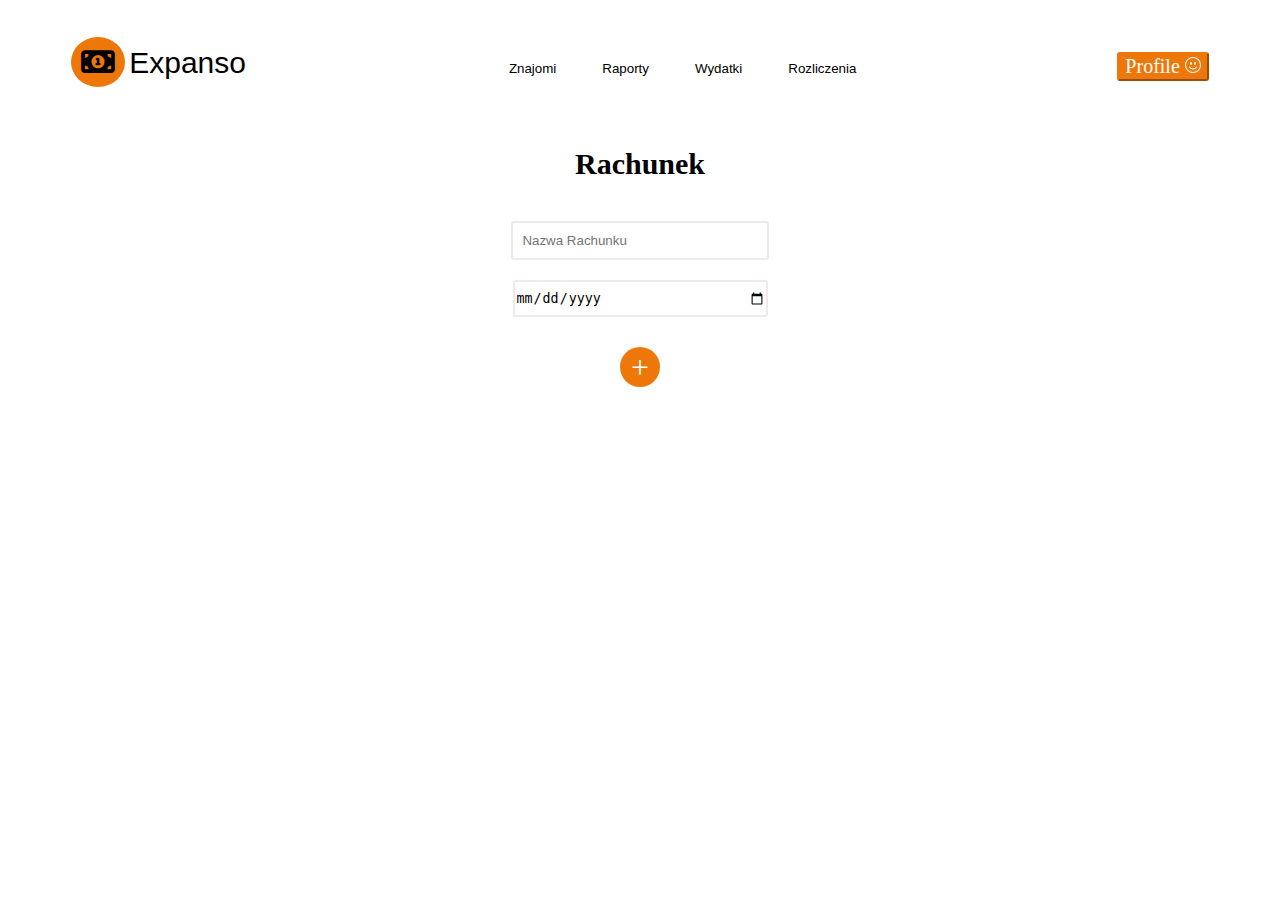
<file: Add Exapnse Recipe/index.html>
<!DOCTYPE html>
<!--[if lt IE 7]>      <html class="no-js lt-ie9 lt-ie8 lt-ie7"> <![endif]-->
<!--[if IE 7]>         <html class="no-js lt-ie9 lt-ie8"> <![endif]-->
<!--[if IE 8]>         <html class="no-js lt-ie9"> <![endif]-->
<!--[if gt IE 8]>      <html class="no-js"> <!--<![endif]-->
<html>

<head>
    <meta charset="utf-8">
    <meta http-equiv="X-UA-Compatible" content="IE=edge">
    <title></title>
    <meta name="description" content="">
    <meta name="viewport" content="width=device-width, initial-scale=1">
    <link rel="stylesheet" href="style.css">
    <link rel="stylesheet" href="https://cdnjs.cloudflare.com/ajax/libs/font-awesome/6.1.1/css/all.min.css">
</head>

<body>
    <!--[if lt IE 7]>
            <p class="browsehappy">You are using an <strong>outdated</strong> browser. Please <a href="#">upgrade your browser</a> to improve your experience.</p>
        <![endif]-->

    <script src="" async defer></script>
    <header>
        <div class="container1">
            <div>
                <i class="fa-solid fa-money-bill-1 icon"></i>
                <a class="brand-name">Expanso</a>
            </div>
            <div>
                <button type="button" class=" button">Znajomi</button>
                <button type="button" class="button">Raporty</button>
                <button type="button" class="button">Wydatki</button>
                <button type="button" class="button">Rozliczenia</button>

            </div>
            <div>
                <button type="button" class="profile">Profile <svg xmlns="http://www.w3.org/2000/svg" width="16"
                        height="16" fill="currentColor" class="bi bi-emoji-smile" viewBox="0 0 16 16">
                        <path d="M8 15A7 7 0 1 1 8 1a7 7 0 0 1 0 14zm0 1A8 8 0 1 0 8 0a8 8 0 0 0 0 16z" />
                        <path
                            d="M4.285 9.567a.5.5 0 0 1 .683.183A3.498 3.498 0 0 0 8 11.5a3.498 3.498 0 0 0 3.032-1.75.5.5 0 1 1 .866.5A4.498 4.498 0 0 1 8 12.5a4.498 4.498 0 0 1-3.898-2.25.5.5 0 0 1 .183-.683zM7 6.5C7 7.328 6.552 8 6 8s-1-.672-1-1.5S5.448 5 6 5s1 .672 1 1.5zm4 0c0 .828-.448 1.5-1 1.5s-1-.672-1-1.5S9.448 5 10 5s1 .672 1 1.5z" />
                    </svg></button>
            </div>
        </div>
    </header>
    <div class="container">
        <h1 class="title">Rachunek</h1>
        <div>
            <div class="inputs">
                <input type="text" name="name" class="input-position" placeholder="  Nazwa Rachunku"
                    style="height:33px; width:250px">
            </div>
            <input type="date" name="name" class="input-position" placeholder="  Data" style="height:33px; width:250px">
        </div>
        <div>
            <a href="#" class="round-button">+</a>
        </div>
    </div>
</body>

</html>
</file>
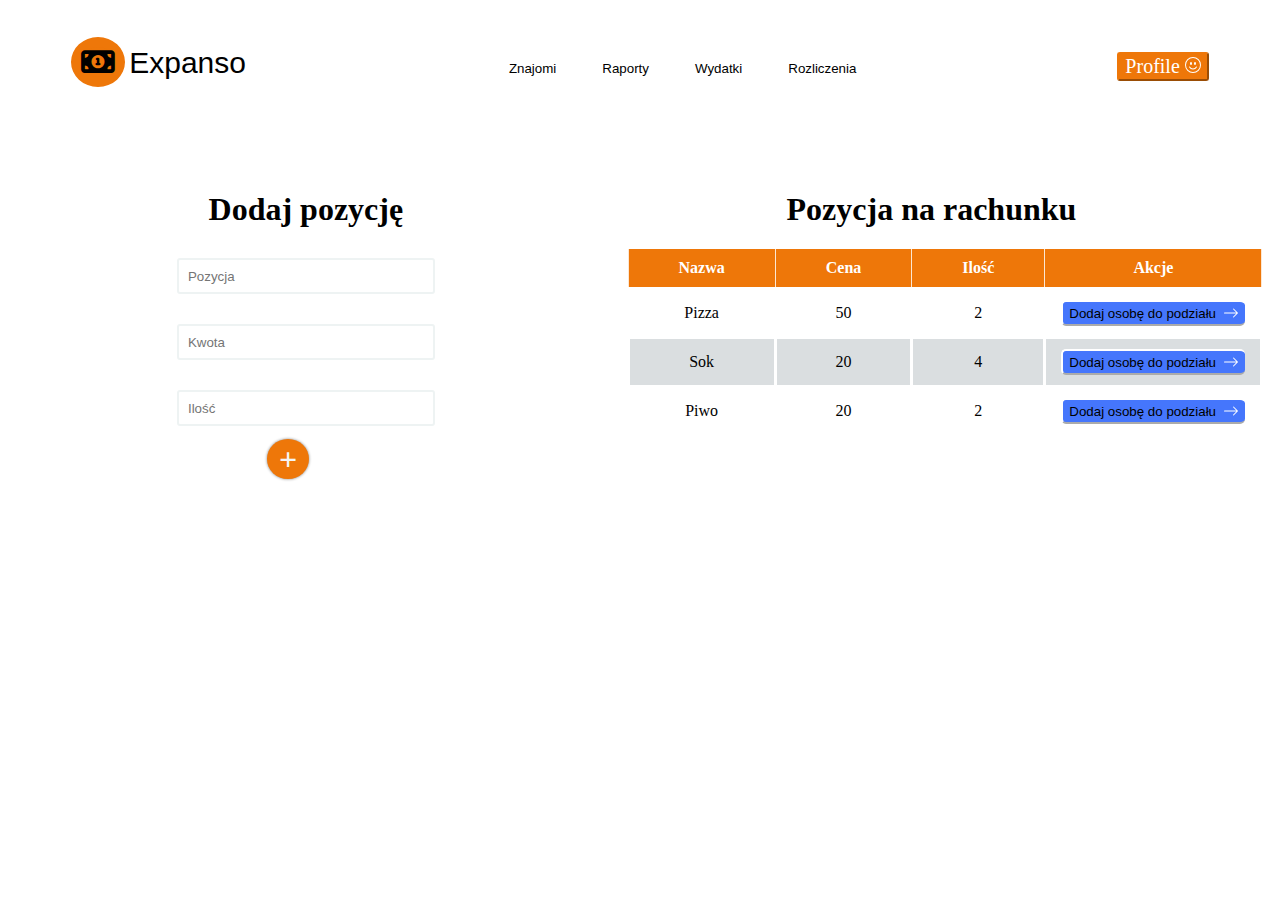
<file: Add Expanse Recipe Position/index.html>
<!DOCTYPE html>
<!--[if lt IE 7]>      <html class="no-js lt-ie9 lt-ie8 lt-ie7"> <![endif]-->
<!--[if IE 7]>         <html class="no-js lt-ie9 lt-ie8"> <![endif]-->
<!--[if IE 8]>         <html class="no-js lt-ie9"> <![endif]-->
<!--[if gt IE 8]>      <html class="no-js"> <![endif]-->
<html>

<head>
    <meta charset="utf-8">
    <meta http-equiv="X-UA-Compatible" content="IE=edge">
    <title></title>
    <meta name="description" content="">
    <meta name="viewport" content="width=device-width, initial-scale=1">
    <link rel="stylesheet" href="style.css">
    <link rel="stylesheet" href="https://cdnjs.cloudflare.com/ajax/libs/font-awesome/6.1.1/css/all.min.css">
</head>

<body>
    <!--[if lt IE 7]>
            <p class="browsehappy">You are using an <strong>outdated</strong> browser. Please <a href="#">upgrade your browser</a> to improve your experience.</p>
        <![endif]-->

    <script src="" async defer></script>
    <header>
        <div class="container1">
            <div>
                <i class="fa-solid fa-money-bill-1 icon"></i>
                <a class="brand-name">Expanso</a>
            </div>
            <div>
                <button type="button" class=" button">Znajomi</button>
                <button type="button" class="button">Raporty</button>
                <button type="button" class="button">Wydatki</button>
                <button type="button" class="button">Rozliczenia</button>

            </div>
            <div>
                <button type="button" class="profile">Profile <svg xmlns="http://www.w3.org/2000/svg" width="16"
                        height="16" fill="currentColor" class="bi bi-emoji-smile" viewBox="0 0 16 16">
                        <path d="M8 15A7 7 0 1 1 8 1a7 7 0 0 1 0 14zm0 1A8 8 0 1 0 8 0a8 8 0 0 0 0 16z" />
                        <path
                            d="M4.285 9.567a.5.5 0 0 1 .683.183A3.498 3.498 0 0 0 8 11.5a3.498 3.498 0 0 0 3.032-1.75.5.5 0 1 1 .866.5A4.498 4.498 0 0 1 8 12.5a4.498 4.498 0 0 1-3.898-2.25.5.5 0 0 1 .183-.683zM7 6.5C7 7.328 6.552 8 6 8s-1-.672-1-1.5S5.448 5 6 5s1 .672 1 1.5zm4 0c0 .828-.448 1.5-1 1.5s-1-.672-1-1.5S9.448 5 10 5s1 .672 1 1.5z" />
                    </svg></button>
            </div>
        </div>
    </header>


    <div class="add-position">

    </div>
    <div class="container">
        <div>
            <h1 style="display: inline" class="add-position">Dodaj pozycję</h1>
            <div>
                <input type="text" name="name" class="input-position" placeholder="  Pozycja">
            </div>
            <div>
                <input type="text" name="name" class="input-position" placeholder="  Kwota">
            </div>
            <div>
                <input type="text" name="name" class="input-position" placeholder="  Ilość">
            </div>
            <div>
                <a href="#" class="round-button">+</a>
            </div>
        </div>
        <div>
            <h1 style="display: inline" class="h1">Pozycja na rachunku</h1>
            <table class="table">
                <tr>
                    <th class="th">Nazwa</th>
                    <th class="th">Cena</th>
                    <th class="th">Ilość</th>
                    <th class="th">Akcje</th>
                </tr>
                <tr class="tr">
                    <td class="td">Pizza</td>
                    <td class="td">50</td>
                    <td class="td">2</td>
                    <td class="td">
                        <form><button type="button" class="add-people">Dodaj osobę do
                                podziału &nbsp; <svg xmlns="http://www.w3.org/2000/svg" width="16" height="20"
                                    fill="currentColor" class="bi bi-arrow-right" viewBox="0 0 16 16" color="white">
                                    <path fill-rule="evenodd"
                                        d="M1 8a.5.5 0 0 1 .5-.5h11.793l-3.147-3.146a.5.5 0 0 1 .708-.708l4 4a.5.5 0 0 1 0 .708l-4 4a.5.5 0 0 1-.708-.708L13.293 8.5H1.5A.5.5 0 0 1 1 8z" />
                                </svg></button>
                    </td>
                </tr>
                <tr class="tr">
                    <td class="td">Sok</td>
                    <td class="td">20</td>
                    <td class="td">4</td>
                    <td class="td">
                        <form><button type="button" class="add-people">Dodaj osobę do
                                podziału &nbsp; <svg xmlns="http://www.w3.org/2000/svg" width="16" height="20"
                                    fill="currentColor" class="bi bi-arrow-right" viewBox="0 0 16 16" color="white">
                                    <path fill-rule="evenodd"
                                        d="M1 8a.5.5 0 0 1 .5-.5h11.793l-3.147-3.146a.5.5 0 0 1 .708-.708l4 4a.5.5 0 0 1 0 .708l-4 4a.5.5 0 0 1-.708-.708L13.293 8.5H1.5A.5.5 0 0 1 1 8z" />
                                </svg></button>

                    </td>
                </tr>
                <tr class="tr">
                    <td class="td">Piwo</td>
                    <td class="td">20</td>
                    <td class="td">2</td>
                    <td class="td">
                        <form><button type="button" class="add-people">Dodaj osobę do
                                podziału &nbsp; <svg xmlns="http://www.w3.org/2000/svg" width="16" height="20"
                                    fill="currentColor" class="bi bi-arrow-right" viewBox="0 0 16 16" color="white">
                                    <path fill-rule="evenodd"
                                        d="M1 8a.5.5 0 0 1 .5-.5h11.793l-3.147-3.146a.5.5 0 0 1 .708-.708l4 4a.5.5 0 0 1 0 .708l-4 4a.5.5 0 0 1-.708-.708L13.293 8.5H1.5A.5.5 0 0 1 1 8z" />
                                </svg></button>

                    </td>
                </tr>

            </table>
        </div>
    </div>



</body>

</html>
</file>
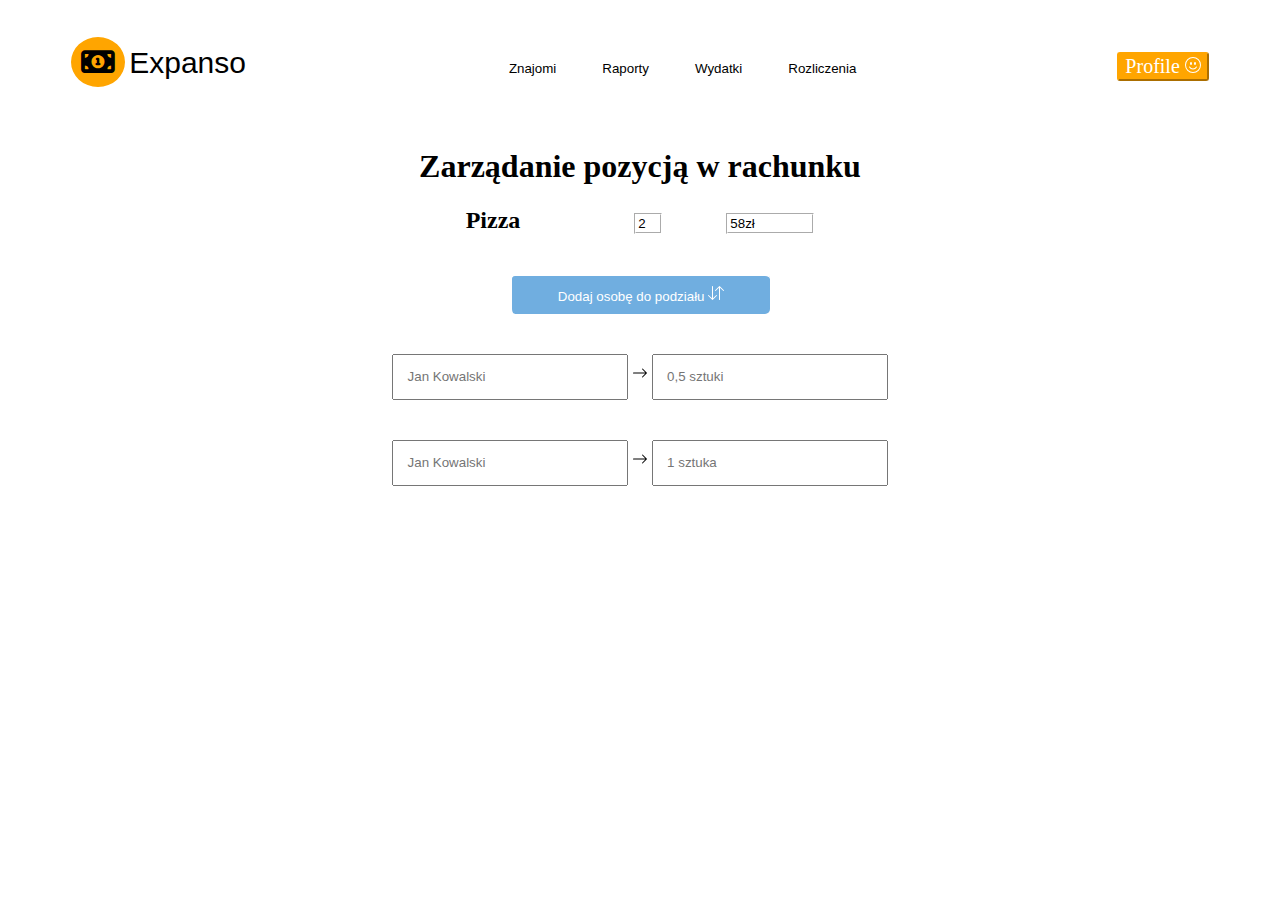
<file: Add Split Recipe/index.html>
<!DOCTYPE html>
<!--[if lt IE 7]>      <html class="no-js lt-ie9 lt-ie8 lt-ie7"> <![endif]-->
<!--[if IE 7]>         <html class="no-js lt-ie9 lt-ie8"> <![endif]-->
<!--[if IE 8]>         <html class="no-js lt-ie9"> <![endif]-->
<!--[if gt IE 8]>      <html class="no-js"> <![endif]-->
<html>

<head>
    <meta charset="utf-8">
    <meta http-equiv="X-UA-Compatible" content="IE=edge">
    <title></title>
    <meta name="description" content="">
    <meta name="viewport" content="width=device-width, initial-scale=1">
    <link rel="stylesheet" href="https://cdnjs.cloudflare.com/ajax/libs/font-awesome/6.1.1/css/all.min.css">
    <link rel="stylesheet" href="style.css">
</head>

<body>
    <!--[if lt IE 7]>
            <p class="browsehappy">You are using an <strong>outdated</strong> browser. Please <a href="#">upgrade your browser</a> to improve your experience.</p>
        <![endif]-->

    <script src="index.js" async defer></script>
    <header>
        <div class="container1">
            <div>
                <i class="fa-solid fa-money-bill-1 icon"></i>
                <a class="brand-name">Expanso</a>
            </div>
            <div>
                <button type="button" class=" button">Znajomi</button>
                <button type="button" class="button">Raporty</button>
                <button type="button" class="button">Wydatki</button>
                <button type="button" class="button">Rozliczenia</button>

            </div>
            <div>
                <button type="button" class="profile">Profile <svg xmlns="http://www.w3.org/2000/svg" width="16"
                        height="16" fill="currentColor" class="bi bi-emoji-smile" viewBox="0 0 16 16">
                        <path d="M8 15A7 7 0 1 1 8 1a7 7 0 0 1 0 14zm0 1A8 8 0 1 0 8 0a8 8 0 0 0 0 16z" />
                        <path
                            d="M4.285 9.567a.5.5 0 0 1 .683.183A3.498 3.498 0 0 0 8 11.5a3.498 3.498 0 0 0 3.032-1.75.5.5 0 1 1 .866.5A4.498 4.498 0 0 1 8 12.5a4.498 4.498 0 0 1-3.898-2.25.5.5 0 0 1 .183-.683zM7 6.5C7 7.328 6.552 8 6 8s-1-.672-1-1.5S5.448 5 6 5s1 .672 1 1.5zm4 0c0 .828-.448 1.5-1 1.5s-1-.672-1-1.5S9.448 5 10 5s1 .672 1 1.5z" />
                    </svg></button>
            </div>
        </div>
    </header>
    <div>
        <div>
            <h1 class="title">Zarządanie pozycją w rachunku</h1>
        </div>
        <div class="pizza-order">
            <label for="order" class="pizza"><strong>Pizza</strong></label>
            <input type="text" class="number" name="number" id="pizzaAmountInput" value="2">
            <input type="text" class="value-money" name="value-money" id="pizzaPriceInput" value="58zł">
        </div>
    </div>
    <div id="more-people">
        <button type="button" class="add-people">Dodaj osobę do
            podziału <svg xmlns="http://www.w3.org/2000/svg" width="16" height="16" fill="currentColor"
                class="bi bi-arrow-down-up" viewBox="0 0 16 16">
                <path fill-rule="evenodd"
                    d="M11.5 15a.5.5 0 0 0 .5-.5V2.707l3.146 3.147a.5.5 0 0 0 .708-.708l-4-4a.5.5 0 0 0-.708 0l-4 4a.5.5 0 1 0 .708.708L11 2.707V14.5a.5.5 0 0 0 .5.5zm-7-14a.5.5 0 0 1 .5.5v11.793l3.146-3.147a.5.5 0 0 1 .708.708l-4 4a.5.5 0 0 1-.708 0l-4-4a.5.5 0 0 1 .708-.708L4 13.293V1.5a.5.5 0 0 1 .5-.5z" />
            </svg></button>
    </div>
    <div class="section-name">
        <input type="text" class="inputs" name="name" id="surname" placeholder="   Jan Kowalski">
        <svg xmlns="http://www.w3.org/2000/svg" width="16" height="16" fill="currentColor" class="bi bi-arrow-right"
            viewBox="0 0 16 16">
            <path fill-rule="evenodd"
                d="M1 8a.5.5 0 0 1 .5-.5h11.793l-3.147-3.146a.5.5 0 0 1 .708-.708l4 4a.5.5 0 0 1 0 .708l-4 4a.5.5 0 0 1-.708-.708L13.293 8.5H1.5A.5.5 0 0 1 1 8z" />
        </svg>
        <input type="text" class="inputs" name="name" id="" placeholder="   0,5 sztuki">
    </div>
    <div class="section-name">
        <input type="text" class="inputs" name="name" id="surname" placeholder="   Jan Kowalski">
        <svg xmlns="http://www.w3.org/2000/svg" width="16" height="16" fill="currentColor" class="bi bi-arrow-right"
            viewBox="0 0 16 16">
            <path fill-rule="evenodd"
                d="M1 8a.5.5 0 0 1 .5-.5h11.793l-3.147-3.146a.5.5 0 0 1 .708-.708l4 4a.5.5 0 0 1 0 .708l-4 4a.5.5 0 0 1-.708-.708L13.293 8.5H1.5A.5.5 0 0 1 1 8z" />
        </svg>
        <input type="text" class="inputs" name="name" id="" placeholder="   1 sztuka">
    </div>
    </div>
</body>

</html>
</file>
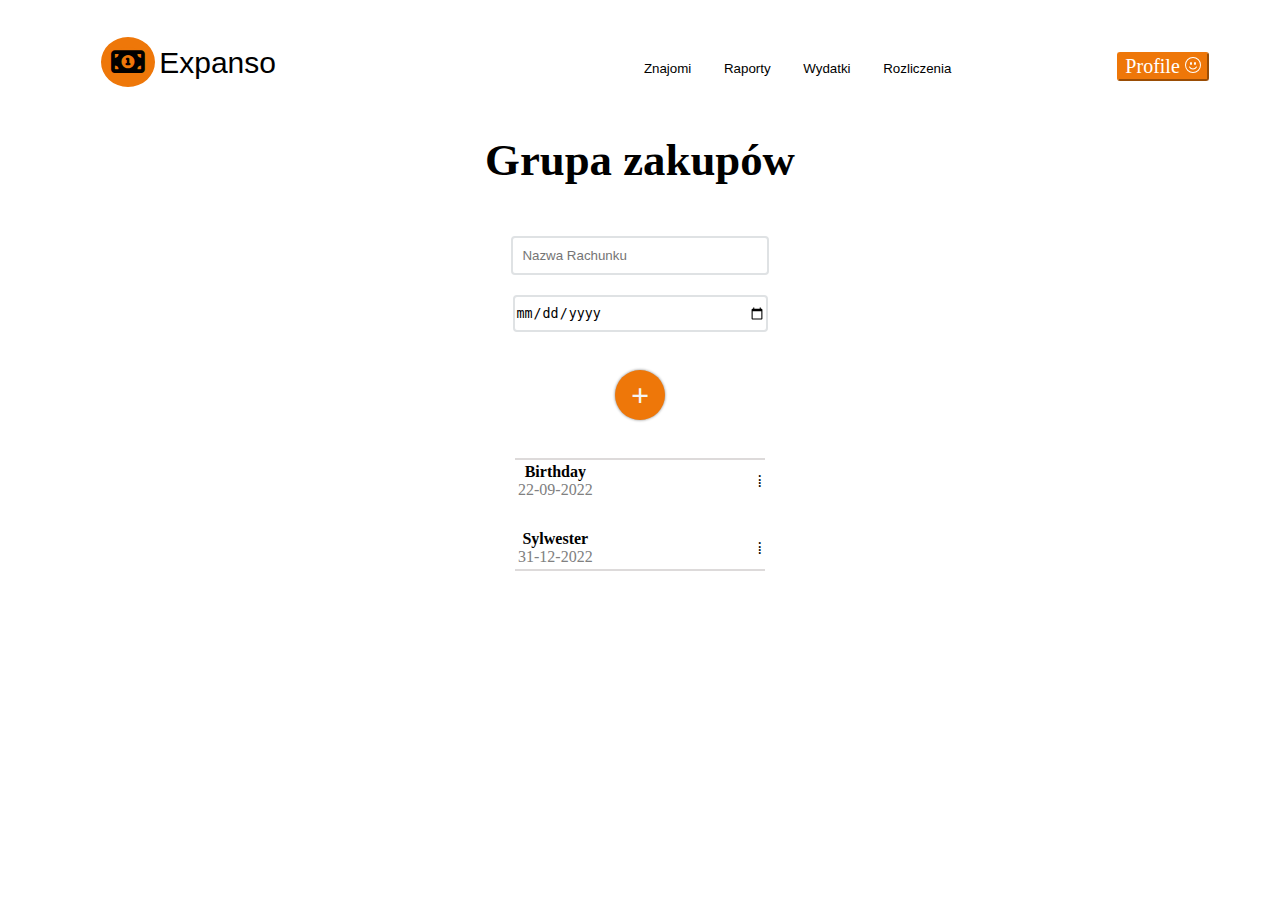
<file: Add-Expanse-Group/index.html>
<!DOCTYPE html>
<!--[if lt IE 7]>      <html class="no-js lt-ie9 lt-ie8 lt-ie7"> <![endif]-->
<!--[if IE 7]>         <html class="no-js lt-ie9 lt-ie8"> <![endif]-->
<!--[if IE 8]>         <html class="no-js lt-ie9"> <![endif]-->
<!--[if gt IE 8]>      <html class="no-js"> <!--<![endif]-->
<html>

<head>
    <meta charset="utf-8">
    <meta http-equiv="X-UA-Compatible" content="IE=edge">
    <title></title>
    <meta name="description" content="">
    <meta name="viewport" content="width=device-width, initial-scale=1">
    <link rel="stylesheet" href="style.css">
    <link rel="stylesheet" href="https://cdnjs.cloudflare.com/ajax/libs/font-awesome/6.1.1/css/all.min.css">
</head>

<body>
    <!--[if lt IE 7]>
            <p class="browsehappy">You are using an <strong>outdated</strong> browser. Please <a href="#">upgrade your browser</a> to improve your experience.</p>
        <![endif]-->

    <script src="" async defer></script>
    <header>
        <div class="container1">
            <div>
                <i class="fa-solid fa-money-bill-1 icon"></i>
                <a class="brand-name">Expanso</a>
            </div>
            <div>
                <button type="button" class=" button">Znajomi</button>
                <button type="button" class="button">Raporty</button>
                <button type="button" class="button">Wydatki</button>
                <button type="button" class="button">Rozliczenia</button>

            </div>
            <div>
                <button type="button" class="profile">Profile <svg xmlns="http://www.w3.org/2000/svg" width="16"
                        height="16" fill="currentColor" class="bi bi-emoji-smile" viewBox="0 0 16 16">
                        <path d="M8 15A7 7 0 1 1 8 1a7 7 0 0 1 0 14zm0 1A8 8 0 1 0 8 0a8 8 0 0 0 0 16z" />
                        <path
                            d="M4.285 9.567a.5.5 0 0 1 .683.183A3.498 3.498 0 0 0 8 11.5a3.498 3.498 0 0 0 3.032-1.75.5.5 0 1 1 .866.5A4.498 4.498 0 0 1 8 12.5a4.498 4.498 0 0 1-3.898-2.25.5.5 0 0 1 .183-.683zM7 6.5C7 7.328 6.552 8 6 8s-1-.672-1-1.5S5.448 5 6 5s1 .672 1 1.5zm4 0c0 .828-.448 1.5-1 1.5s-1-.672-1-1.5S9.448 5 10 5s1 .672 1 1.5z" />
                    </svg></button>
            </div>
        </div>
    </header>
    <div class="container">
        <h1 class="title">Grupa zakupów</h1>
        <div>
            <div class="inputs">
                <input type="text" name="name" class="input-position" placeholder="  Nazwa Rachunku"
                    style="height:33px; width:250px">
            </div>
            <input type="date" name="name" class="input-position" placeholder="  Data" style="height:33px; width:250px">
        </div>
        <div class="round-button1">
            <a href="#" class="round-button">+</a>
        </div>
        <div class="diwy">
            <div class="tile">
                <div>
                    <p class="tile-title">Birthday</p>
                    <p class="sub-title">22-09-2022</p>
                </div>
                <span>&#8286;</span>
            </div>
            <div class="tile1">
                <div>
                    <p class="tile-title">Sylwester</p>
                    <p class="sub-title">31-12-2022</p>
                </div>
                <span>&#8286;</span>
            </div>

        </div>

    </div>

</body>

</html>
</file>
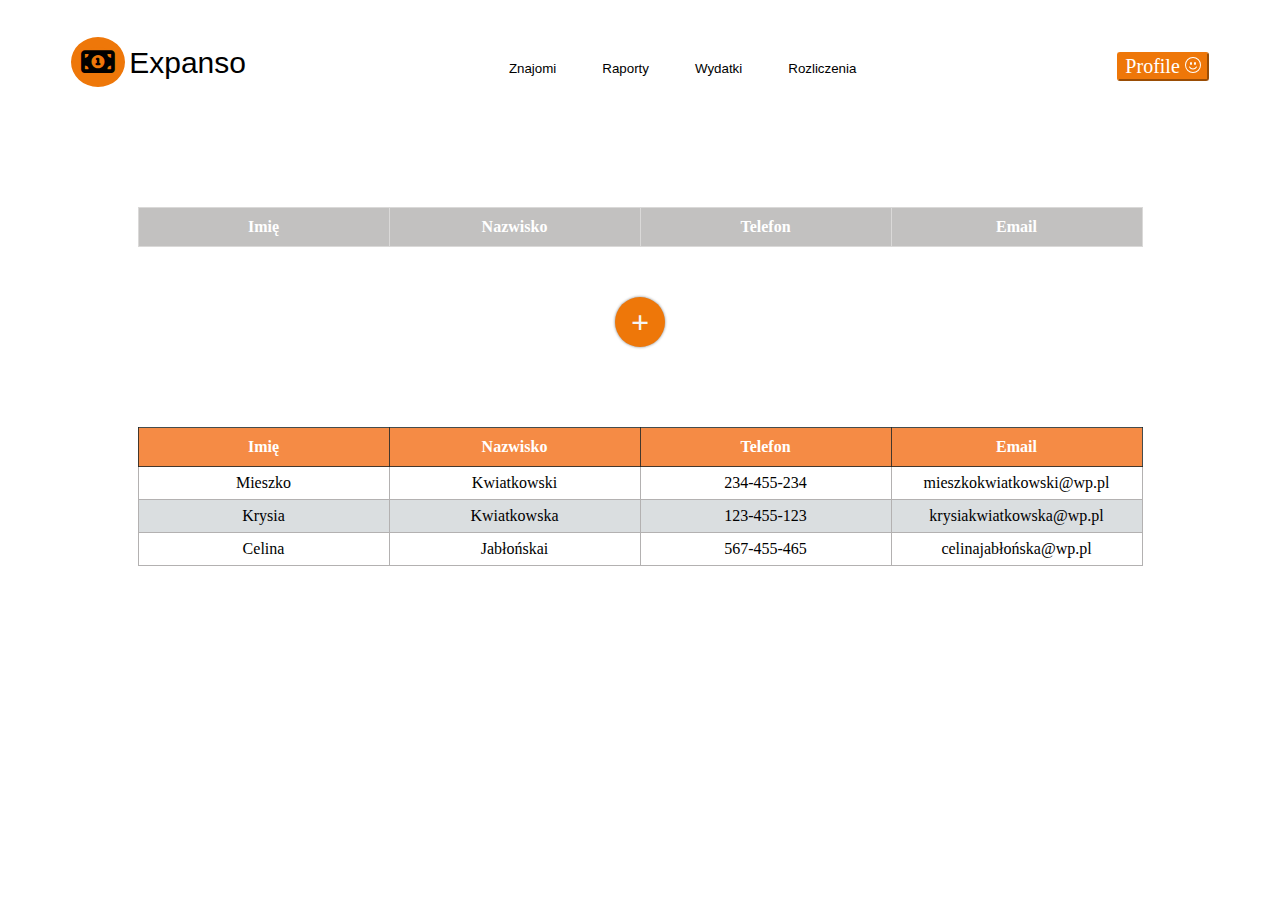
<file: Friends/index.html>
<!DOCTYPE html>
<!--[if lt IE 7]>      <html class="no-js lt-ie9 lt-ie8 lt-ie7"> <![endif]-->
<!--[if IE 7]>         <html class="no-js lt-ie9 lt-ie8"> <![endif]-->
<!--[if IE 8]>         <html class="no-js lt-ie9"> <![endif]-->
<!--[if gt IE 8]>      <html class="no-js"> <!--<![endif]-->
<html>

<head>
    <meta charset="utf-8">
    <meta http-equiv="X-UA-Compatible" content="IE=edge">
    <title></title>
    <meta name="description" content="">
    <meta name="viewport" content="width=device-width, initial-scale=1">
    <link rel="stylesheet" href="style.css">
    <link rel="stylesheet" href="https://cdnjs.cloudflare.com/ajax/libs/font-awesome/6.1.1/css/all.min.css">
</head>

<body>
    <!--[if lt IE 7]>
            <p class="browsehappy">You are using an <strong>outdated</strong> browser. Please <a href="#">upgrade your browser</a> to improve your experience.</p>
        <![endif]-->

    <script src="" async defer></script>
    <header>
        <header>
            <div class="container1">
                <div>
                    <i class="fa-solid fa-money-bill-1 icon"></i>
                    <a class="brand-name">Expanso</a>
                </div>
                <div>
                    <button type="button" class=" button">Znajomi</button>
                    <button type="button" class="button">Raporty</button>
                    <button type="button" class="button">Wydatki</button>
                    <button type="button" class="button">Rozliczenia</button>

                </div>
                <div>
                    <button type="button" class="profile">Profile <svg xmlns="http://www.w3.org/2000/svg" width="16"
                            height="16" fill="currentColor" class="bi bi-emoji-smile" viewBox="0 0 16 16">
                            <path d="M8 15A7 7 0 1 1 8 1a7 7 0 0 1 0 14zm0 1A8 8 0 1 0 8 0a8 8 0 0 0 0 16z" />
                            <path
                                d="M4.285 9.567a.5.5 0 0 1 .683.183A3.498 3.498 0 0 0 8 11.5a3.498 3.498 0 0 0 3.032-1.75.5.5 0 1 1 .866.5A4.498 4.498 0 0 1 8 12.5a4.498 4.498 0 0 1-3.898-2.25.5.5 0 0 1 .183-.683zM7 6.5C7 7.328 6.552 8 6 8s-1-.672-1-1.5S5.448 5 6 5s1 .672 1 1.5zm4 0c0 .828-.448 1.5-1 1.5s-1-.672-1-1.5S9.448 5 10 5s1 .672 1 1.5z" />
                        </svg></button>
                </div>
            </div>
        </header>
        <div class="container">
            <table class="table">
                <tr>
                    <th class="th">Imię</th>
                    <th class="th">Nazwisko</th>
                    <th class="th">Telefon</th>
                    <th class="th">Email</th>
                </tr>
            </table>
            <div>
                <a href="#" class="round-button">+</a>
            </div>
            <table class="table1">
                <tr>
                    <th class="th1">Imię</th>
                    <th class="th1">Nazwisko</th>
                    <th class="th1">Telefon</th>
                    <th class="th1">Email</th>
                </tr>
                <tr class="tr">
                    <td class="td">Mieszko</td>
                    <td class="td">Kwiatkowski</td>
                    <td class="td">234-455-234</td>
                    <td class="td">mieszkokwiatkowski@wp.pl</td>
                </tr>
                <tr class="tr">
                    <td class="td">Krysia</td>
                    <td class="td">Kwiatkowska</td>
                    <td class="td">123-455-123</td>
                    <td class="td">krysiakwiatkowska@wp.pl</td>
                </tr>
                <tr class="tr">
                    <td class="td">Celina</td>
                    <td class="td">Jabłońskai</td>
                    <td class="td">567-455-465</td>
                    <td class="td">celinajabłońska@wp.pl</td>
                </tr>
            </table>
        </div>
</body>

</html>
</file>
<file: Add Exapnse Recipe/style.css>
.button {

    padding-inline: 20px;
    margin-top: 50px;
    border-color: white;
    background-color: white;
    margin-bottom: 50px;
    border-bottom: 0px;
    border-right: 0px;
    font-family: Arial, Helvetica, sans-serif;
    border-radius: 3px;

}

.button:hover {
    background-color: rgb(238, 119, 9);
}

.container1 {
    display: flex;
    justify-content: space-between;
    align-items: baseline;
    margin: 0 5%;
}

.brand-name {
    font-family: Arial, Helvetica, sans-serif;
    font-size: 30px;


}

.profile {
    background-color: rgb(238, 119, 9);
    border-color: rgb(238, 119, 9);
    border-radius: 3px;
    color: white;

    font-size: 20px;
    font-family: Cambria, Cochin, Georgia, Times, 'Times New Roman', serif !important
}

.title {
    text-align: center;
    font-family: 'Times New Roman', Times, serif;
    font-size: 30px;
}

.icon {
    background-color: rgb(238, 119, 9);
    font-size: 30px;
    border-radius: 50%;
    border: 10px solid rgb(238, 119, 9);
}

.container {
    text-align: center;
}

.input-position {
    margin-top: 20px;
    border-color: rgb(241, 233, 233);
    border-style: solid;
    border-radius: 3px;
}

.round-button {
    background-color: rgb(238, 119, 9);
    line-height: 40px;
    text-decoration: none;
    width: 40px;
    height: 40px;
    border-radius: 50%;
    display: flex;
    align-items: center;
    justify-content: center;
    margin: auto;
    margin-top: 30px;
    color: white;
    font-size: xx-large;

}
</file>
<file: Add Expanse Recipe Position/style.css>
.button {

    padding-inline: 20px;
    margin-top: 50px;
    border-color: white;
    background-color: white;
    margin-bottom: 50px;
    border-bottom: 0px;
    border-right: 0px;
    font-family: Arial, Helvetica, sans-serif;
    border-radius: 3px;

}

.button:hover {
    background-color: rgb(238, 119, 9);
}

.container1 {
    display: flex;
    justify-content: space-between;
    align-items: baseline;
    margin: 0 5%;

}

.brand-name {
    font-family: Arial, Helvetica, sans-serif;
    font-size: 30px;


}

.profile {
    background-color: rgb(238, 119, 9);
    border-color: rgb(238, 119, 9);
    border-radius: 3px;
    color: white;

    font-size: 20px;
    font-family: Cambria, Cochin, Georgia, Times, 'Times New Roman', serif !important
}



.icon {
    background-color: rgb(238, 119, 9);
    font-size: 30px;
    border-radius: 50%;
    border: 10px solid rgb(238, 119, 9);
}

.title {
    text-align: center;
    font-family: 'Times New Roman', Times, serif;
    font-size: 20px;
}


.input-position {
    width: 250px;
    height: 30px;
    margin-top: 30px;
    margin-left: 12em;
    border-color: rgb(238, 243, 243);
    border-radius: 3px;
    border-style: solid;

}

.add-people {
    background-color: rgb(69, 118, 252);
    border-radius: 5px;
    border-color: white;
    justify-content: center;
    border-right: 0px;
    display: inline-flex;
    align-items: center
}

.name-order {
    width: 150px;
    height: 20px;
    margin-left: 100px;
    padding-top: 10px;
}

.price {
    width: 100px;
    height: 20px;
    padding-top: 10px;
    margin: 0px;

}

.value-input {
    width: 100px;
    height: 20px;
    padding-top: 10px;
}

.add-position {
    margin-left: 6em;
}

.h1 {
    margin-left: 11em;
}

.th {
    text-align: center;
    background-color: rgb(238, 119, 9);
    color: white;
    padding: 10px 50px 10px 50px;
    border: 1px solid rgba(255, 255, 255, 0.822);

}

.td {
    border: 3px solid white;
    padding: 10px 15px;
    text-align: center;
    border-color: white;
    border-style: solid;
}

.table {
    border-collapse: collapse;
    margin-left: 12em;
    margin-top: 20px;

}

.tr:nth-child(odd) td {
    background-color: rgb(218, 222, 224);

}



.container {
    display: flex;
    flex-wrap: wrap;
    margin-top: 4em;
    justify-content: center;
}

.round-button {
    display: flex;
    width: 10%;
    line-height: 40px;
    border-radius: 50%;
    color: #f5f5f5;
    text-decoration: none;
    background: rgb(238, 119, 9);
    box-shadow: 0 0 3px gray;
    font-size: xx-large;
    font-weight: bold;
    margin: 3% 60%;
    align-items: center;
    justify-content: center;

}
</file>
<file: Add Split Recipe/style.css>
.button {

    padding-inline: 20px;
    margin-top: 50px;
    border-color: white;
    background-color: white;
    margin-bottom: 50px;
    border-bottom: 0px;
    border-right: 0px;
    font-family: Arial, Helvetica, sans-serif;
    border-radius: 3px;

}

.button:hover {
    background-color: orange;
}

.brand-name {
    font-family: Arial, Helvetica, sans-serif;
    font-size: 30px;
}

.container1 {
    display: flex;
    justify-content: space-between;
    align-items: baseline;
    margin: 0 5%;
}

.profile {
    background-color: orange;
    border-color: orange;
    border-radius: 3px;
    color: white;

    font-size: 20px;
    font-family: Cambria, Cochin, Georgia, Times, 'Times New Roman', serif !important
}



.icon {
    background-color: orange;
    font-size: 30px;
    border-radius: 50%;
    border: 10px solid orange;


}

.title {
    text-align: center;
    font-family: 'Times New Roman', Times, serif;
    font-size: 200%;
}


.number {
    width: 20px;
    margin-left: 110px;
    border-color: white;
    border-style: solid;
    border-style: groove;
}

.value-money {
    width: 80px;
    margin-left: 60px;
    border-color: white;
    border-style: groove;
}

.pizza-order {
    text-align: center;

}

.add-people {
    display: block;
    margin: auto;
    width: 260px;
    height: 40px;
    margin-top: 40px;
    background-color: rgb(112, 174, 224);
    color: white;
    border-radius: 5px;
    border-color: white;
    border-bottom: 0px;
    border-right: 0px;
}

.inputs {
    width: 18%;
    height: 3em;
    margin-top: 3em;

}

.section-name {
    text-align: center;
}

.pizza {
    font-size: 150%;
}
</file>
<file: Add-Expanse-Group/style.css>
.button {

    padding-inline: 1em;
    margin-top: 50px;
    border-color: white;
    background-color: white;
    margin-bottom: 8%;
    border-bottom: 0px;
    border-right: 0px;
    font-family: Arial, Helvetica, sans-serif;
    border-radius: 3px;

}

.button:hover {
    background-color: rgb(238, 119, 9);
}


.brand-name {
    font-family: Arial, Helvetica, sans-serif;
    font-size: 30px;
    margin-right: 200px;
}

.container1 {
    display: flex;
    justify-content: space-between;
    align-items: baseline;
    margin: 0 5%;
}

.profile {
    background-color: rgb(238, 119, 9);
    border-color: rgb(238, 119, 9);
    border-radius: 3px;
    color: white;


    font-size: 20px;
    font-family: Cambria, Cochin, Georgia, Times, 'Times New Roman', serif !important
}

.title {
    text-align: center;
    font-family: 'Times New Roman', Times, serif;
    font-size: 280%;
}

.icon {
    background-color: rgb(238, 119, 9);
    font-size: 30px;
    border-radius: 50%;
    border: 10px solid rgb(238, 119, 9);
    margin-left: 30px;

}

.container {
    text-align: center;
}

.input-position {
    margin-top: 20px;
    border-color: rgb(223, 226, 228);
    border-style: solid;
    border-radius: 4px;
}


.round-button {
    display: flex;
    width: 50px;
    height: 50px;
    line-height: 40px;
    border-radius: 50%;
    color: #f5f5f5;
    text-decoration: none;
    background: rgb(238, 119, 9);
    box-shadow: 0 0 3px gray;
    font-size: 20px;
    font-weight: bold;
    margin: 3% 0;
    font-size: xx-large;
    font-weight: bold;
    align-items: center;
    justify-content: center;
}

.tile {

    display: flex;
    justify-content: space-between;
    padding: 3px;
    border: 2px solid rgb(221, 218, 218);
    margin-bottom: 10%;
    border-left: none;
    border-right: none;
    border-bottom: none;


}

.tile1 {

    display: flex;
    justify-content: space-between;
    padding: 3px;
    border: 2px solid rgb(221, 218, 218);
    margin-bottom: 10%;
    border-left: none;
    border-right: none;
    border-top: none;

}

.diwy {
    width: 250px;
    margin: 0 auto;
}

.tile-title {
    margin: 0;
    font-weight: bold;
}

.sub-title {
    margin: 0;
    color: gray;
}



.tile-button:active {
    border: 2px solid rgb(155, 155, 156);

}

.round-button1 {
    display: flex;
    justify-content: center;
}

span {
    content: "\205E";
    cursor: pointer;
    margin-top: 10px;
}
</file>
<file: Friends/style.css>
.button {

    padding-inline: 20px;
    margin-top: 50px;
    border-color: white;
    background-color: white;
    margin-bottom: 50px;
    border-bottom: 0px;
    border-right: 0px;
    font-family: Arial, Helvetica, sans-serif;
    border-radius: 3px;

}

.button:hover {
    background-color: rgb(238, 119, 9);
}


.brand-name {
    font-family: Arial, Helvetica, sans-serif;
    font-size: 30px;


}

.profile {
    background-color: rgb(238, 119, 9);
    border-color: rgb(238, 119, 9);
    border-radius: 3px;
    color: white;

    font-size: 20px;
    font-family: Cambria, Cochin, Georgia, Times, 'Times New Roman', serif !important
}

.container1 {
    display: flex;
    justify-content: space-between;
    align-items: baseline;
    margin: 0 5%;
}

.icon {
    background-color: rgb(238, 119, 9);
    font-size: 30px;
    border-radius: 50%;
    border: 10px solid rgb(238, 119, 9);
}

.title {
    text-align: center;
    font-family: 'Times New Roman', Times, serif;
    font-size: 20px;
}

.th {
    text-align: center;
    background-color: rgb(194, 193, 192);
    color: white;
    padding: 10px 50px 10px 50px;
    border: 1px solid rgb(218, 217, 216);
    width: 150px;
}

.round-button {

    display: flex;
    width: 50px;
    height: 50px;
    line-height: 40px;
    border-radius: 50%;
    color: #f5f5f5;
    text-decoration: none;
    background: rgb(238, 119, 9);
    box-shadow: 0 0 3px gray;
    font-size: xx-large;
    font-weight: bold;
    margin: 0 auto;
    margin-top: 50px;
    align-items: center;
    justify-content: center;
}

.th1 {
    text-align: center;
    background-color: rgb(245, 139, 69);
    color: white;
    padding: 10px 50px 10px 50px;
    border: 1px solid rgba(29, 38, 39, 0.822);
    width: 150px;
}

.table {
    border-collapse: collapse;
    margin: auto;
    margin-top: 5em;


}

.table1 {
    border-collapse: collapse;
    margin: auto;
    margin-top: 5em;
    text-align: center;
}

.tr:nth-child(odd) td {
    background-color: rgb(218, 222, 224);
}

.td {
    border: 1px solid rgb(179, 177, 177);
    height: 30px;
}

.container {

    margin: 0 auto;
    flex-wrap: wrap;
    margin-top: 4em;
    justify-content: center;
}
</file>
